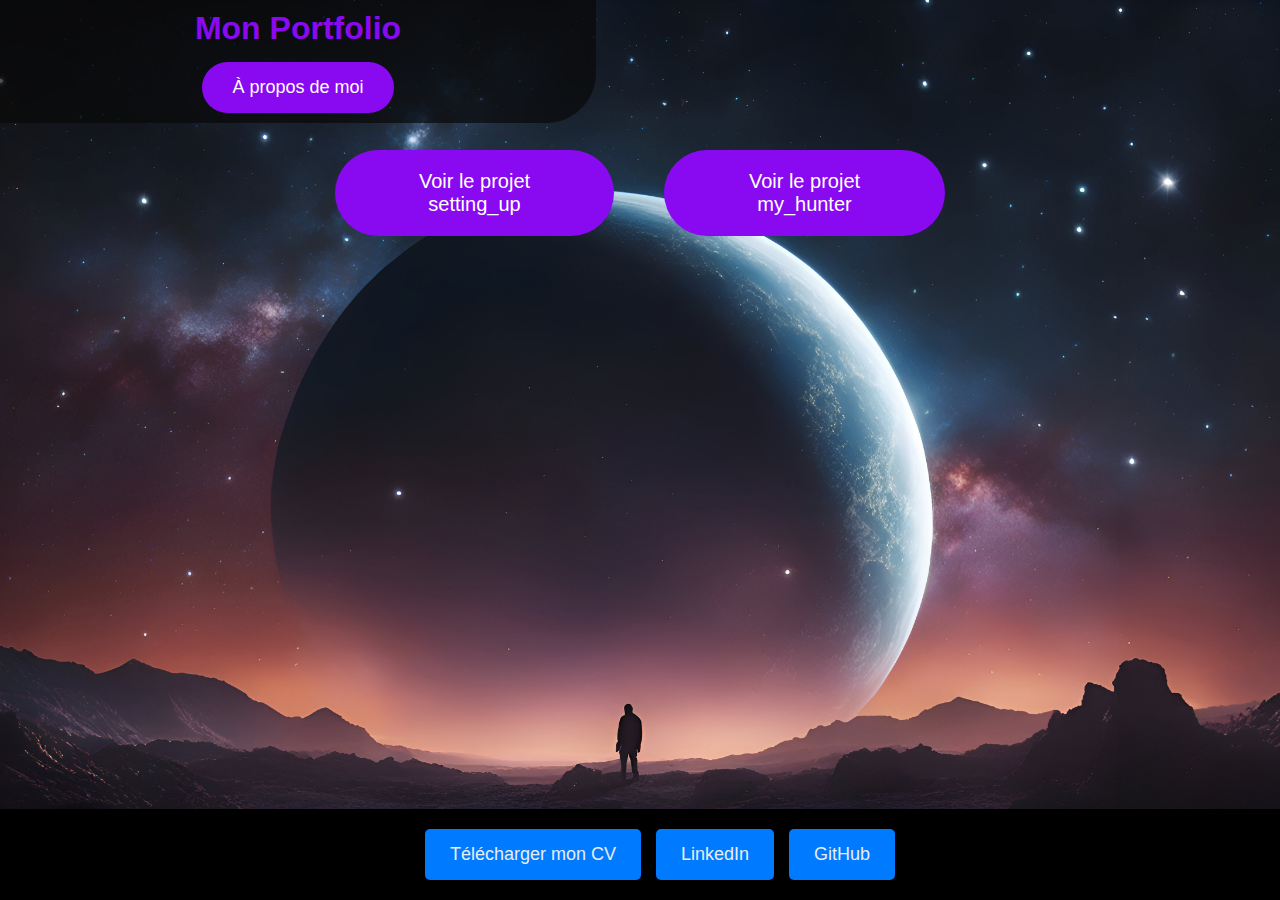
<file: index.html>
<!DOCTYPE html>
<html lang="fr">
<head>
    <meta charset="UTF-8">
    <meta name="viewport" content="width=device-width, initial-scale=1.0">
    <title>Portfolio</title>
    <link href="styles.css" rel="stylesheet" media="all" type="text/css">
</head>
<body>
    <div class="banner">
        <h1>Mon Portfolio</h1>
        <button class="about-me-btn" onclick="toggleAboutMe()">À propos de moi</button>
    </div>

    <div class="about-me" id="aboutMe">
        <div class="about-me-content">
            <h3>À propos de moi</h3>
            <p>Je m'appelle Tom Marot, et je suis actuellement étudiant a Epitech Technologie a Bordeaux, je suis actuellent a la recherche d'un stage de 4 à 6 mois a partir de juillet dans le cadre de ma 2 années</p>
            <p> je suis un passionnée de jeux vidéos, mangas/anime, j'aime aussi faire du skate, roller, escalade et decouvrir des nouveaux paysage en voyageant ou en conduisant</p>
        </div>
    </div>

    <div class="project-buttons">
        <button class="project-btn" onclick="showProject('project1')">Voir le projet setting_up</button>
        <button class="project-btn" onclick="showProject('project2')">Voir le projet my_hunter</button>
    </div>

    <div class="projects">
        <div class="project" id="project1">
            <img src="projet1_image.jpg" alt="Image du projet 1" class="project-image">
            <div class="project-overlay">
                <h3>Projet 1 : Setting_up</h3>
                <p>Programme permettant de générer une map de la taille que l'on veut, avec le pattern que l'on veut et de trouver le plus grand carré à l'intérieur</p>
                <a href="https://github.com/Heizmei/setting_up" class="btn" target="_blank">Accéder au projet GitHub</a>
            </div>
        </div>

        <div class="project" id="project2">
            <img src="projet2_image.jpg" alt="Image du projet 2" class="project-image">
            <div class="project-overlay">
                <h3>Projet 2 : My_hunter</h3>
                <p>Jeu en C, dans le style DuckHunt, fait avec la librairie CSFML</p>
                <a href="https://github.com/Heizmei/My_hunter" class="btn" target="_blank">Accéder au projet GitHub</a>
            </div>
        </div>
    </div>

    <div class="footer">
        <div class="footer-buttons">
            <a href="CV_Tom_Marot.pdf" class="btn" download>Télécharger mon CV</a>
            <a href="https://www.linkedin.com/in/tom-marot/" class="btn" target="_blank">LinkedIn</a>
            <a href="https://github.com/Heizmei" class="btn" target="_blank">GitHub</a>
        </div>
    </div>

    <script>
        function toggleAboutMe() {
            var aboutMe = document.getElementById("aboutMe");
            aboutMe.classList.toggle('active');
        }

        function showProject(projectId) {
            var project = document.getElementById(projectId);
            project.classList.toggle('active');
            var allProjects = document.querySelectorAll('.project');
            allProjects.forEach(function(proj) {
                if (proj !== project) {
                    proj.classList.remove('active');
                }
            });
            document.querySelector('.projects').style.visibility = 'visible';
        }
    </script>
</body>
</html>
</file>
<file: styles.css>
html, body {
    margin: 0;
    padding: 0;
    background: url('space_background.jpg') no-repeat center center fixed;
    background-size: cover;
    font-family: Arial, sans-serif;
    text-align: center;
    height: 100%;
    overflow: hidden;
}

.banner {
    width: 45%;
    background: rgb(8, 8, 8, 0.7); 
    color: rgb(137, 9, 241);
    padding: 10px;
    border-bottom-right-radius: 50px;
    position: absolute;
    top: 0;
    left: 0;
    right: 0;
    z-index: 10;
}

.banner h1 {
    margin: 0;
}

.about-me-btn {
    margin-top: 15px;
    padding: 15px 30px;
    font-size: 18px;
    background-color: rgb(137, 9, 241);
    color: white;
    border: none;
    border-radius: 50px;
    cursor: pointer;
    transition: transform 0.3s ease, background-color 0.3s;
}

.about-me-btn:hover {
    background-color: #0056b3;
    transform: scale(1.05);
}

.about-me {
    display: none;
    position: absolute;
    bottom: 600px;
    left: 25%;
    transform: translateX(-50%);
    width: 300px;
    padding: 20px;
    background-color: rgba(0, 0, 0, 0.7);
    border-radius: 20px;
    color: rgb(231, 238, 243);
    box-shadow: 0 4px 8px rgba(0, 0, 0, 0.3);
    text-align: left;
    font-size: 16px;
    z-index: 100;
    overflow: hidden;
}

.about-me.active {
    display: block;
}

/* "Flèche" pour la bulle */
.about-me::after {
    content: "";
    position: absolute;
    bottom: 275px;
    left: 50%;
    transform: translateX(-50%);
    border-width: 20px;
    border-style: solid;
    border-color: rgba(105, 7, 218, 0.7) transparent transparent transparent;
}

.about-me-content p {
    font-size: 14px;
    line-height: 1.5;
}

.about-me h3 {
    margin-bottom: 10px;
    color: rgb(137, 9, 241); /* Couleur spécifique pour le titre */
}

.project-buttons {
    position: absolute;
    top: 150px;
    left: 50%;
    transform: translateX(-50%);
    display: flex;
    justify-content: center;
    gap: 20px;
    z-index: 5;
}

.project-btn {
    margin: 0 15px;
    padding: 20px 40px;
    font-size: 20px;
    background-color: rgb(137, 9, 241);
    color: white;
    border: none;
    border-radius: 50px;
    cursor: pointer;
    transition: transform 0.3s ease, background-color 0.3s;
}

.project-btn:hover {
    background-color: #0056b3;
    transform: scale(1.1);
}

.projects {
    display: flex;
    flex-wrap: wrap;
    justify-content: center;
    gap: 20px;
    margin-top: 250px;
    visibility: hidden;
}

.project {
    position: relative;
    width: 600px;
    height: 350px;
    background-color: rgba(0, 0, 0, 0.7);
    border-radius: 10px;
    overflow: hidden;
    text-align: left;
    color: rgb(231, 238, 243);
    box-shadow: 0 4px 8px rgba(0, 0, 0, 0.3);
    display: none;
}

.project.active {
    display: block;
}

.project-image {
    width: 100%;
    height: 100%;
    object-fit: cover;
    transition: opacity 0.3s ease;
}

.project-overlay {
    position: absolute;
    bottom: 0;
    left: 0;
    right: 0;
    background: rgba(0, 0, 0, 0.7);
    padding: 15px;
    text-align: left;
    transition: background 0.3s ease;
    opacity: 0;
    height: 100%;
    display: flex;
    flex-direction: column;
    justify-content: flex-end;
}

.project-overlay h3 {
    font-size: 20px;
    color: rgb(137, 9, 241);
}

.project-overlay p {
    font-size: 14px;
    color: rgb(231, 238, 243);
    line-height: 1.5;
}

.project-overlay .btn {
    margin-top: 10px;
}

.project:hover .project-overlay {
    opacity: 1;
}

.project:hover .project-image {
    opacity: 0.3;
}

.project-description {
    padding: 10px;
    font-size: 14px;
    color: rgb(231, 238, 243);
    text-align: left;
}

.btn.github {
    background-color: #24292f;
    color: white;
    font-size: 18px;
}

.btn.github:hover {
    background-color: #333;
}

.footer {
    position: absolute;
    bottom: 0;
    left: 0;
    width: 100%;
    background: rgb(0, 0, 0);
    padding: 20px;
    z-index: 10;
}

.footer-buttons {
    display: flex;
    justify-content: center;
    gap: 15px;
}

.footer .btn {
    background-color: #007BFF;
    color: rgb(231, 238, 243);
    padding: 15px 25px;
    font-size: 18px;
    text-decoration: none;
    border-radius: 5px;
    transition: background 0.3s;
}

.footer .btn:hover {
    background-color: #0056b3;
}
</file>
